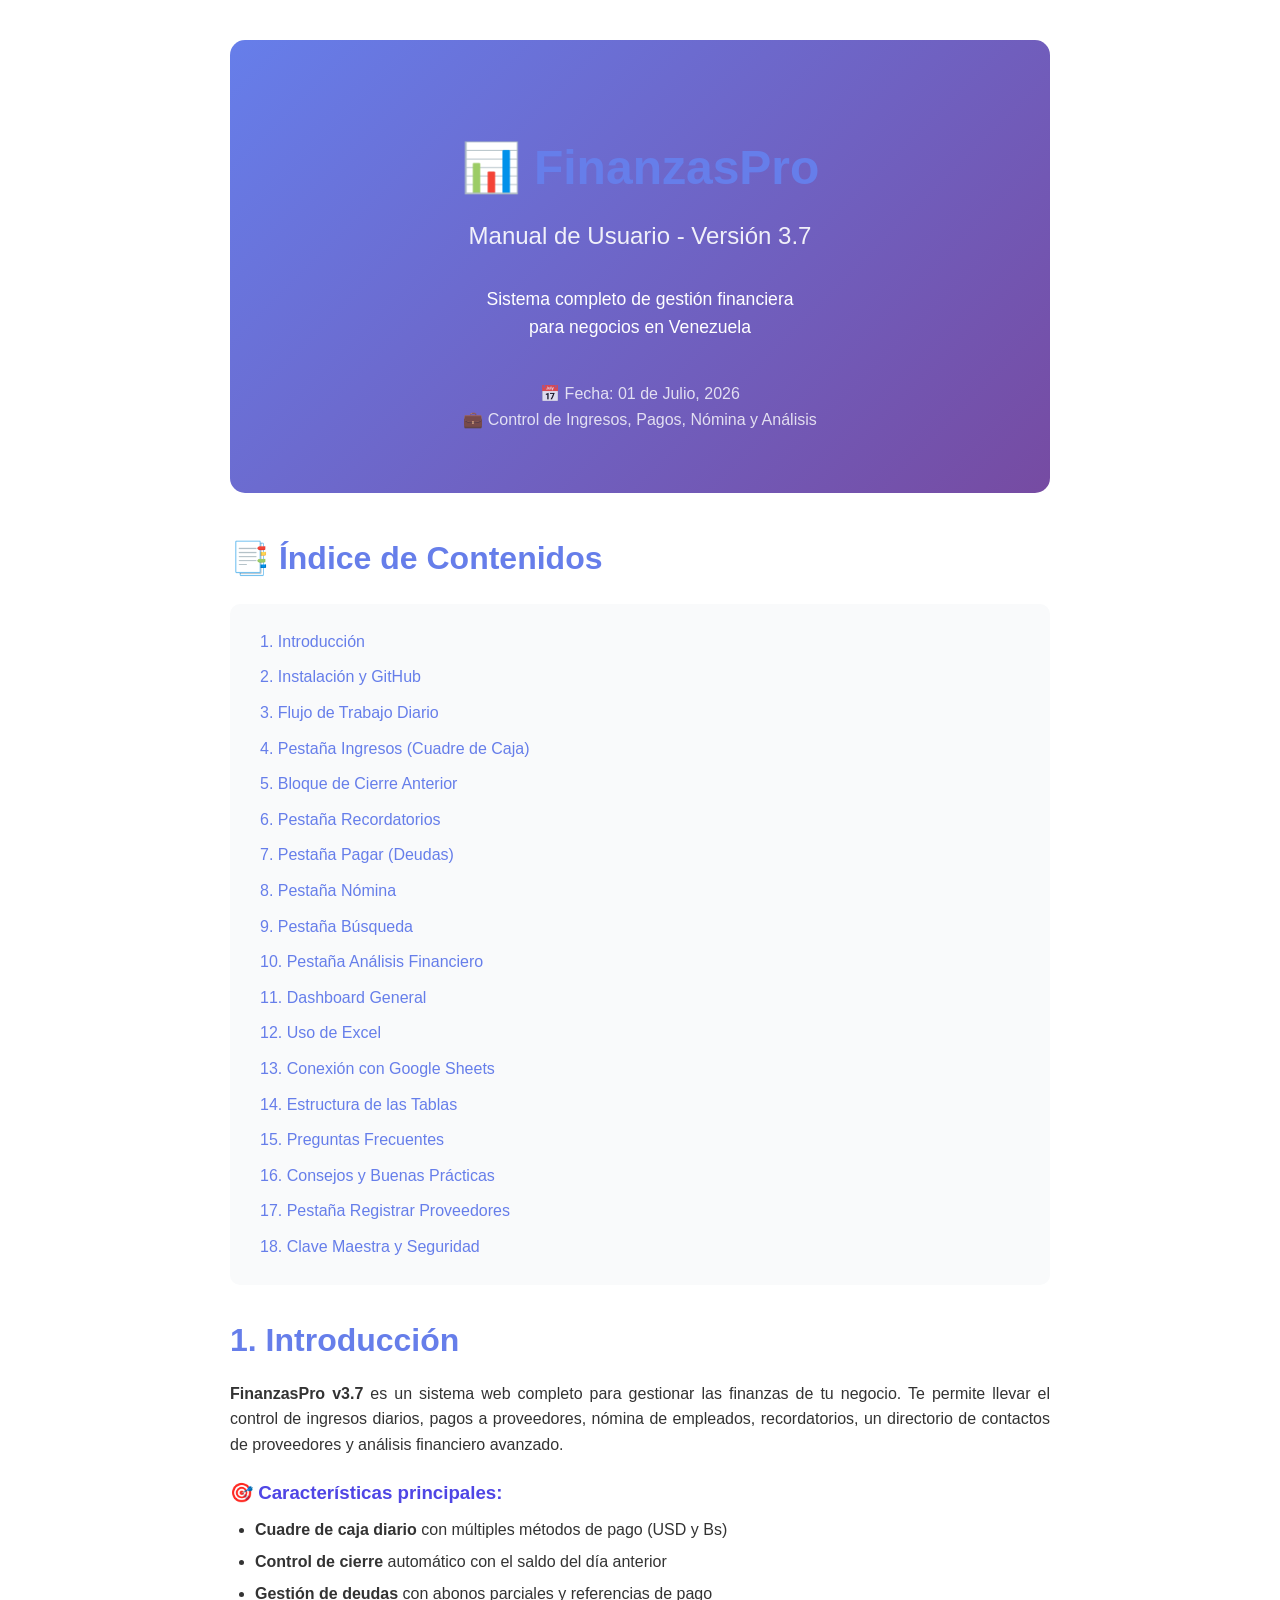
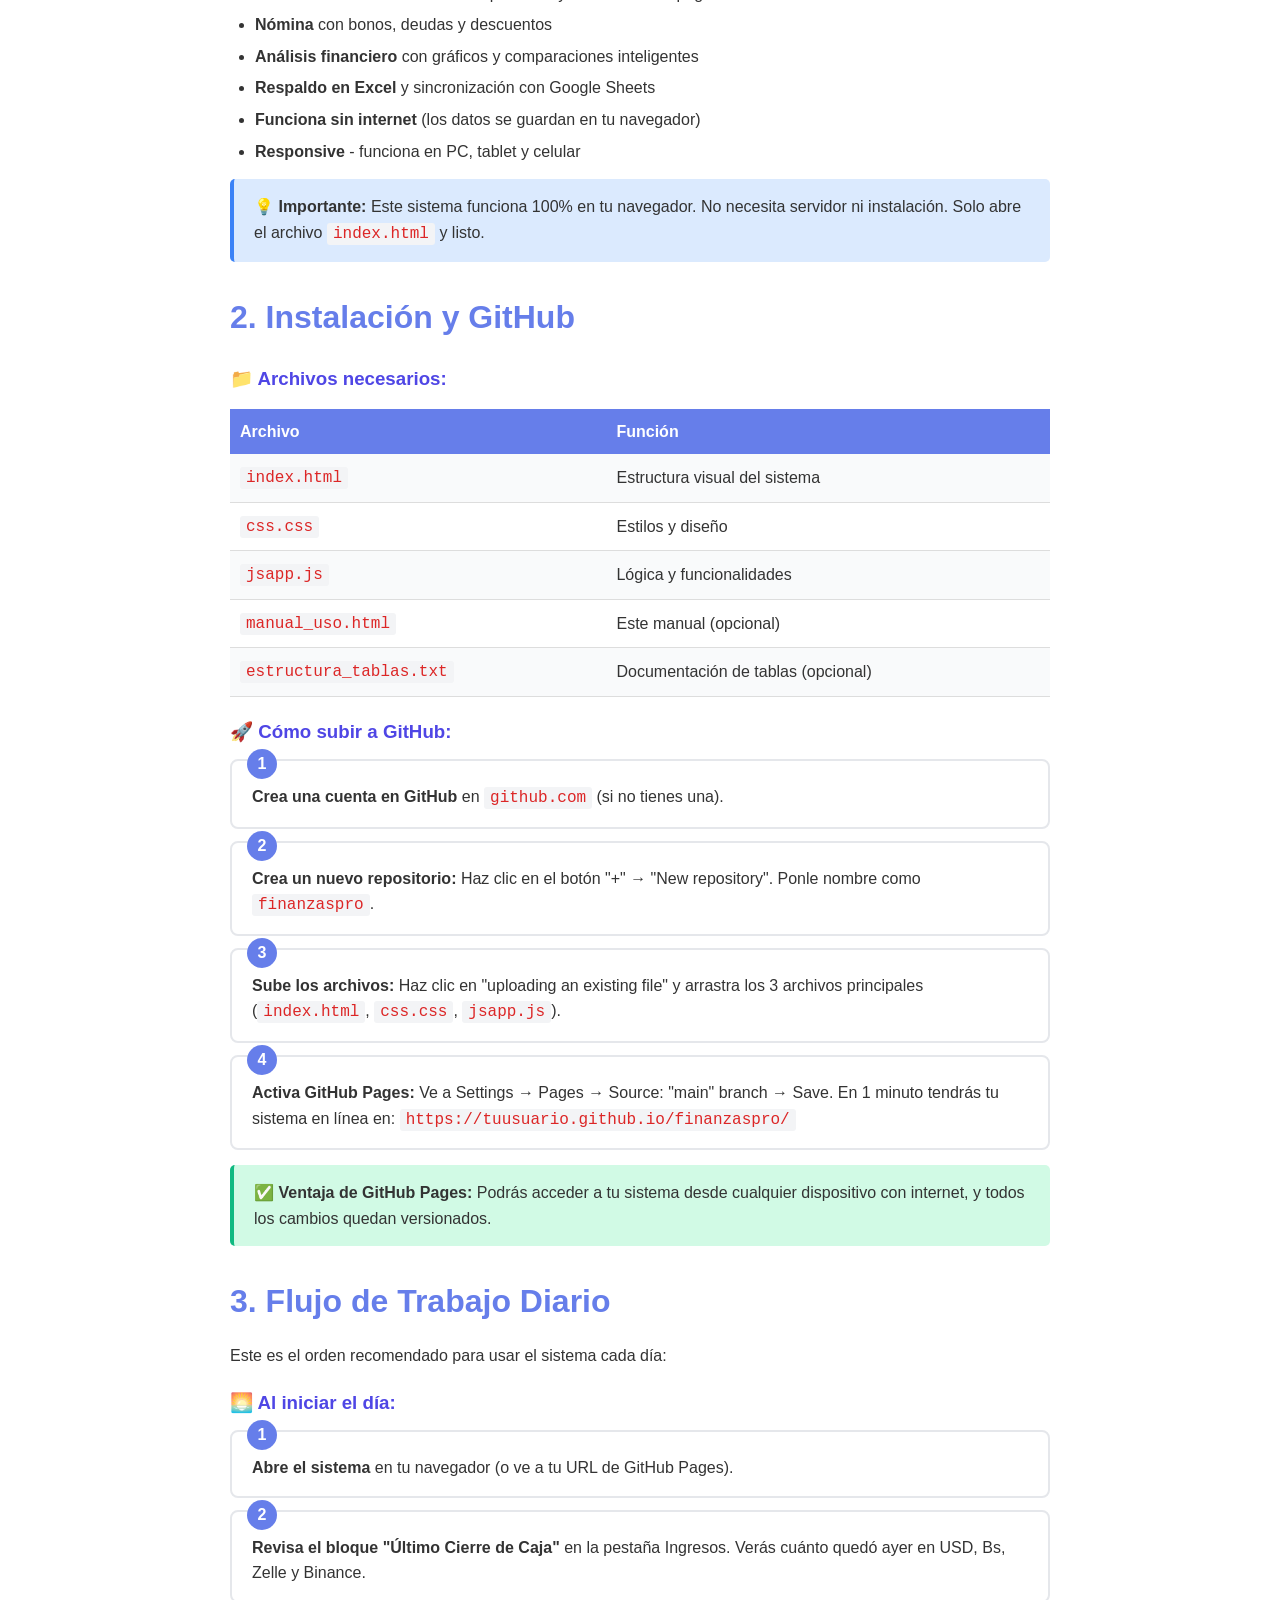
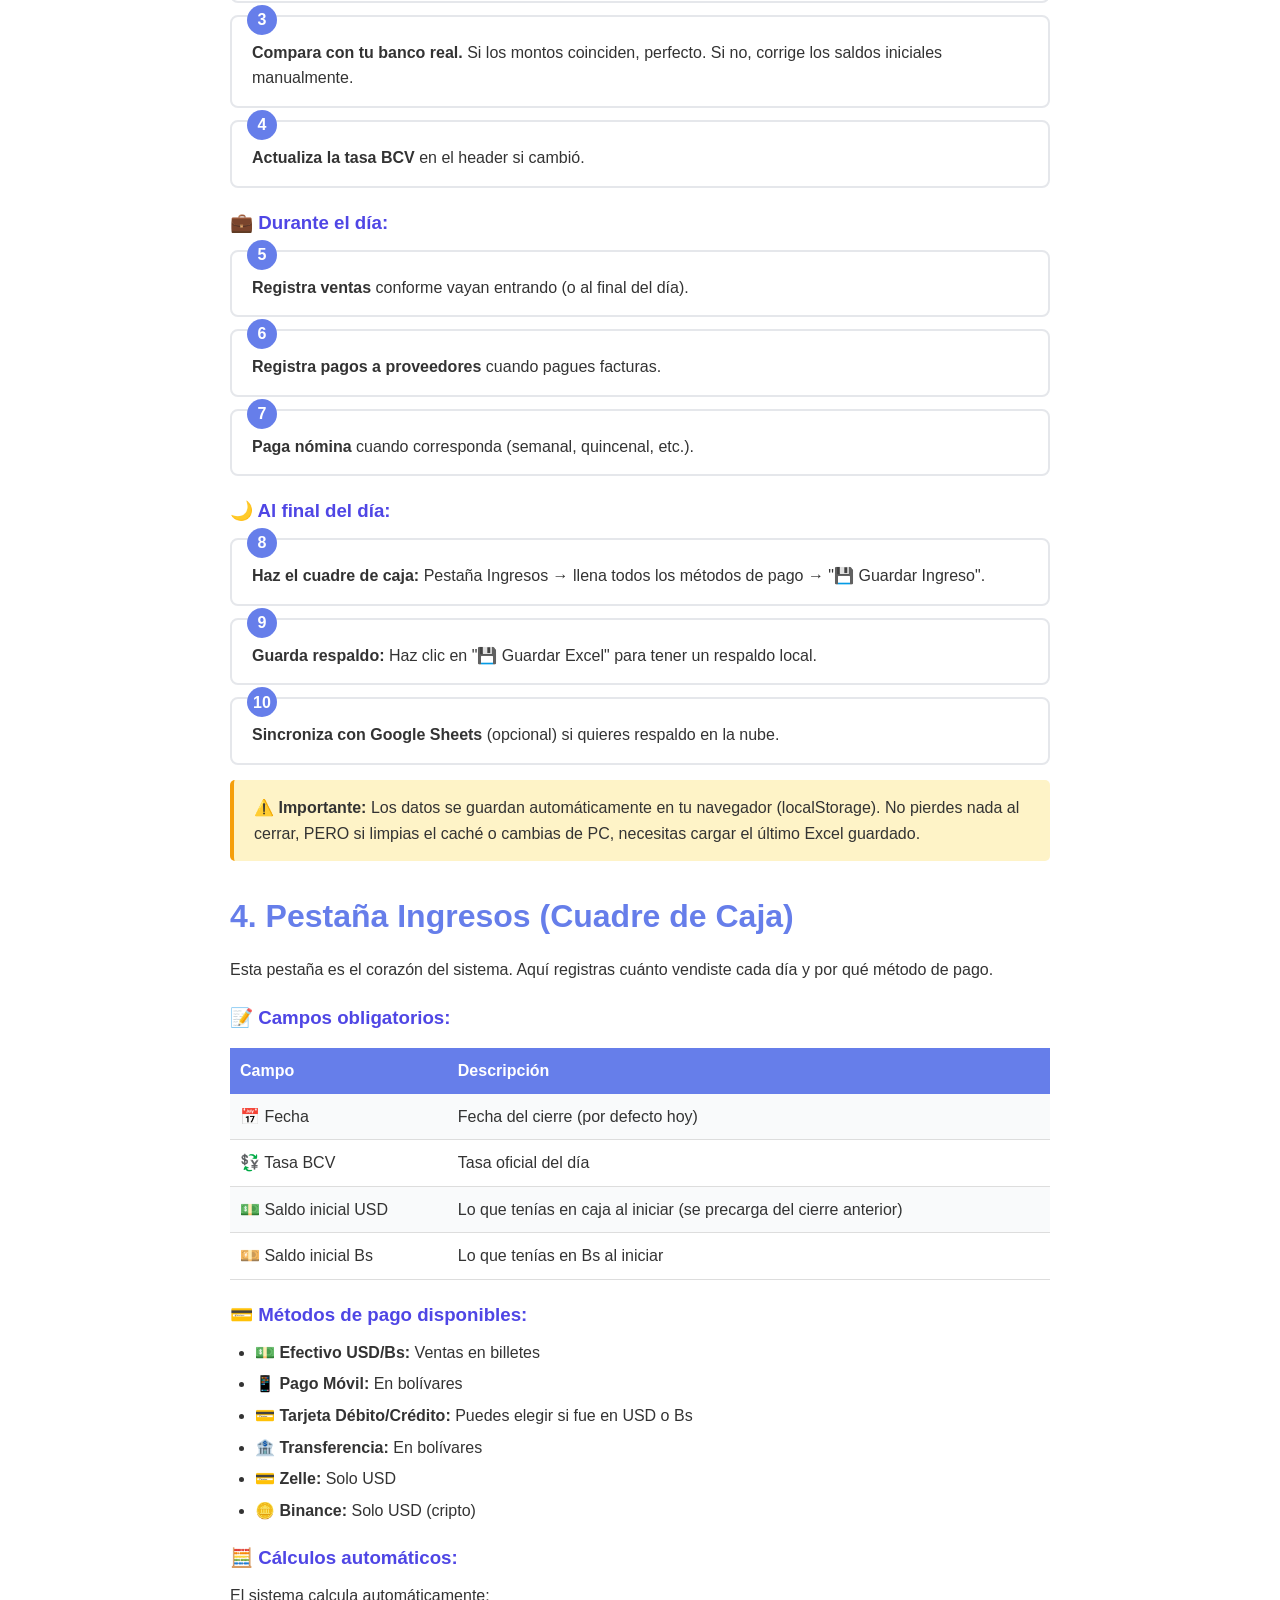
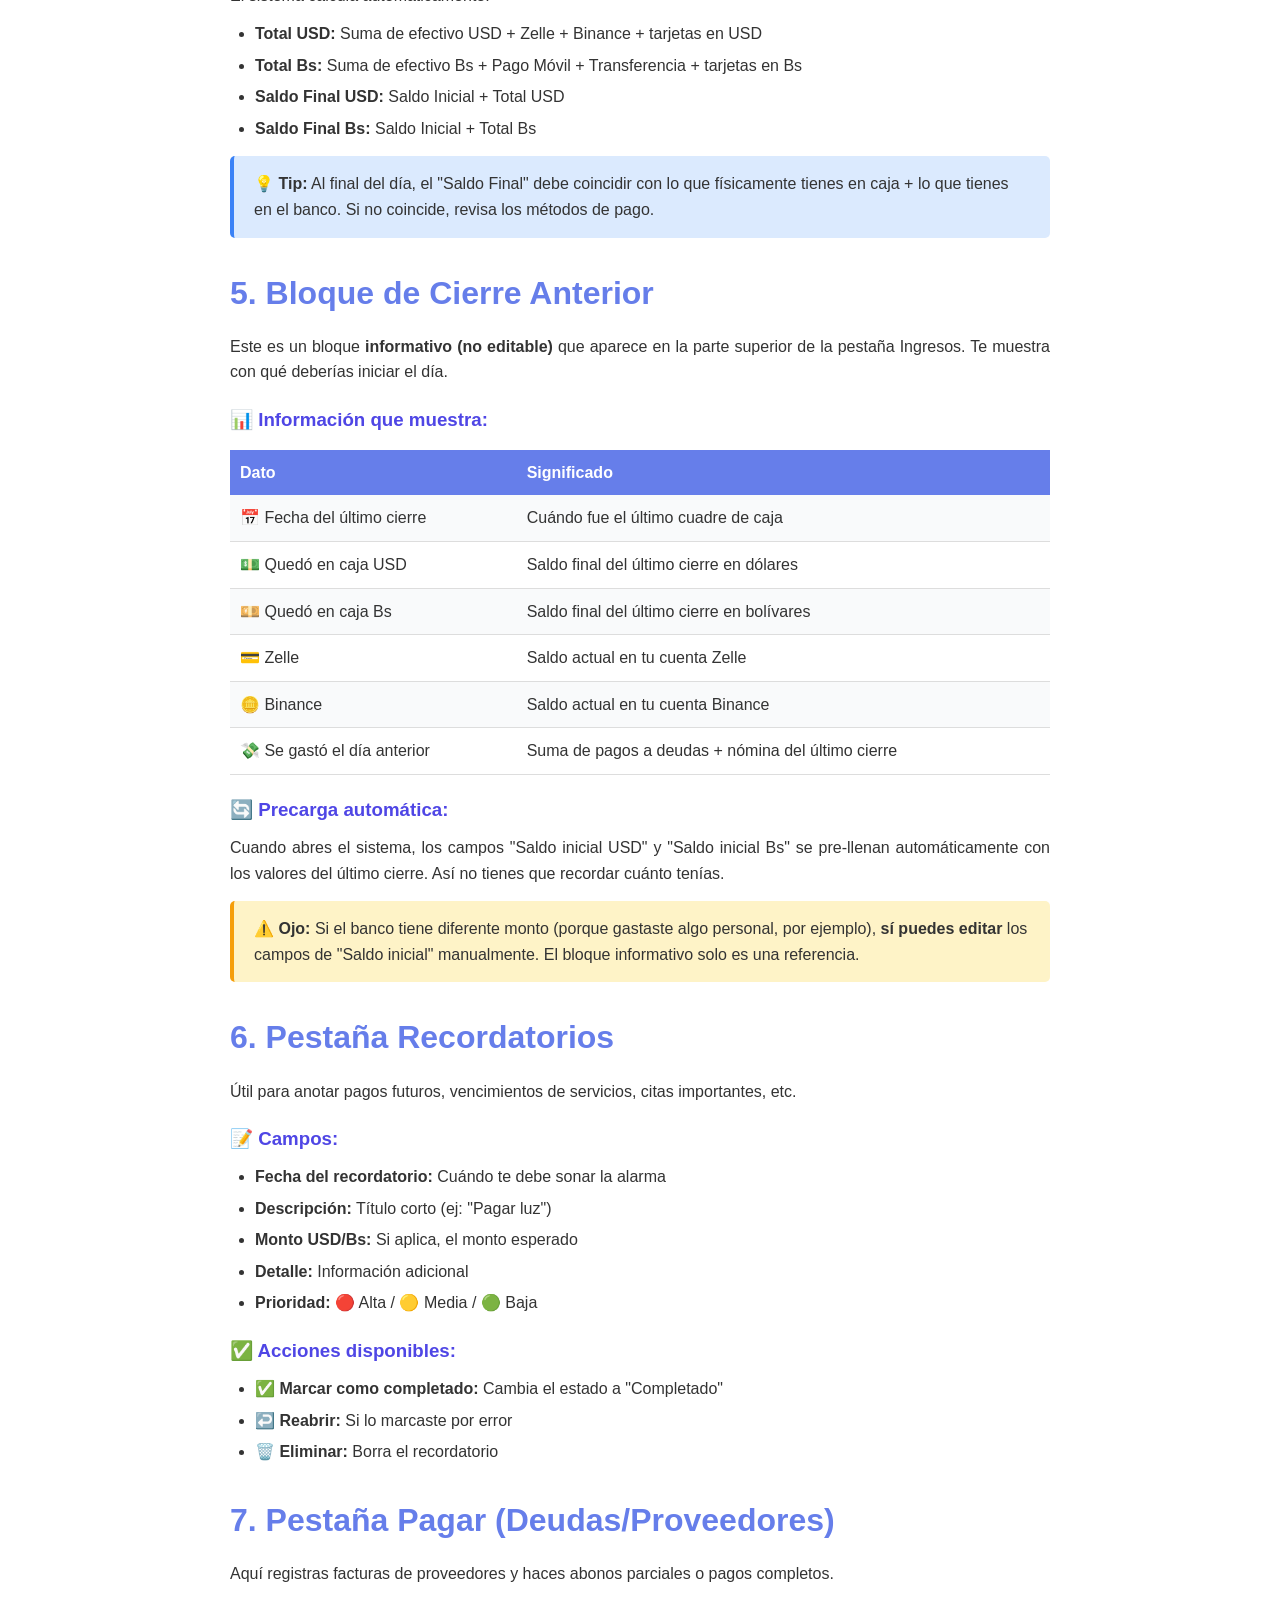
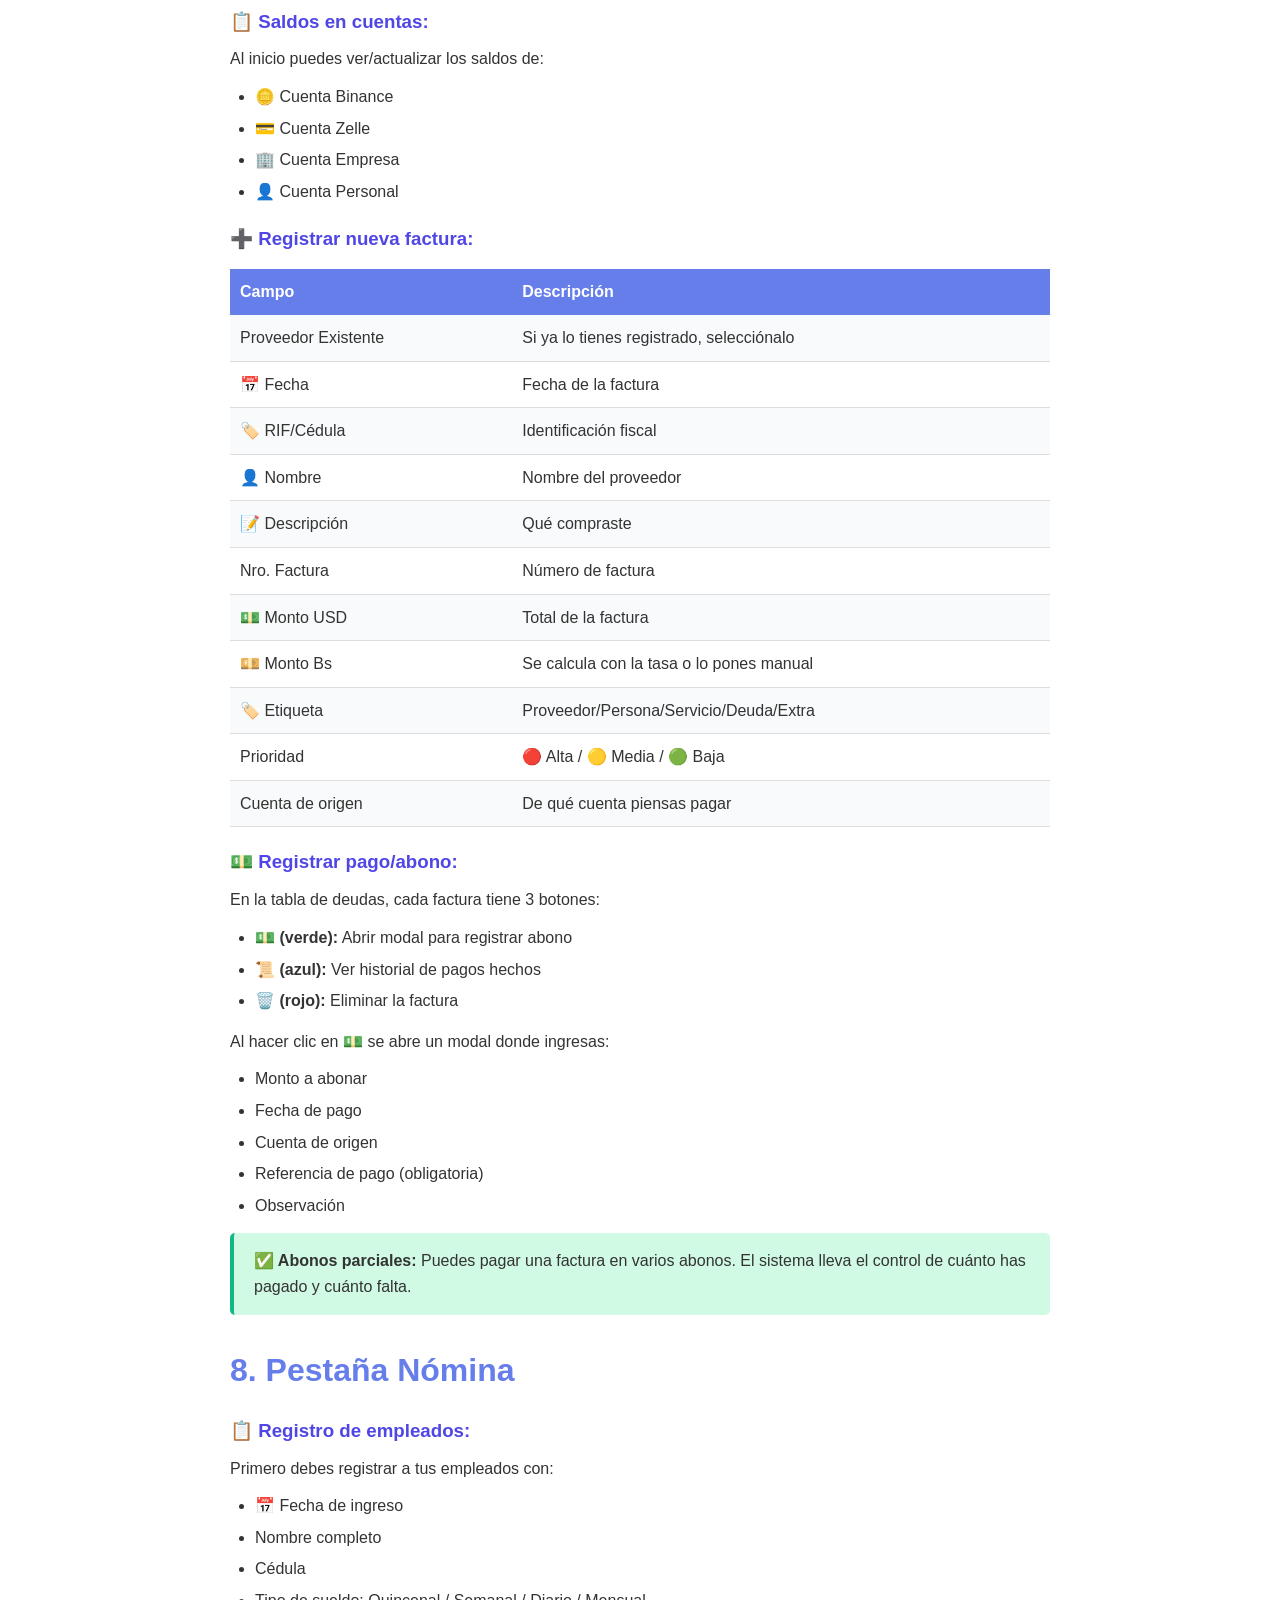
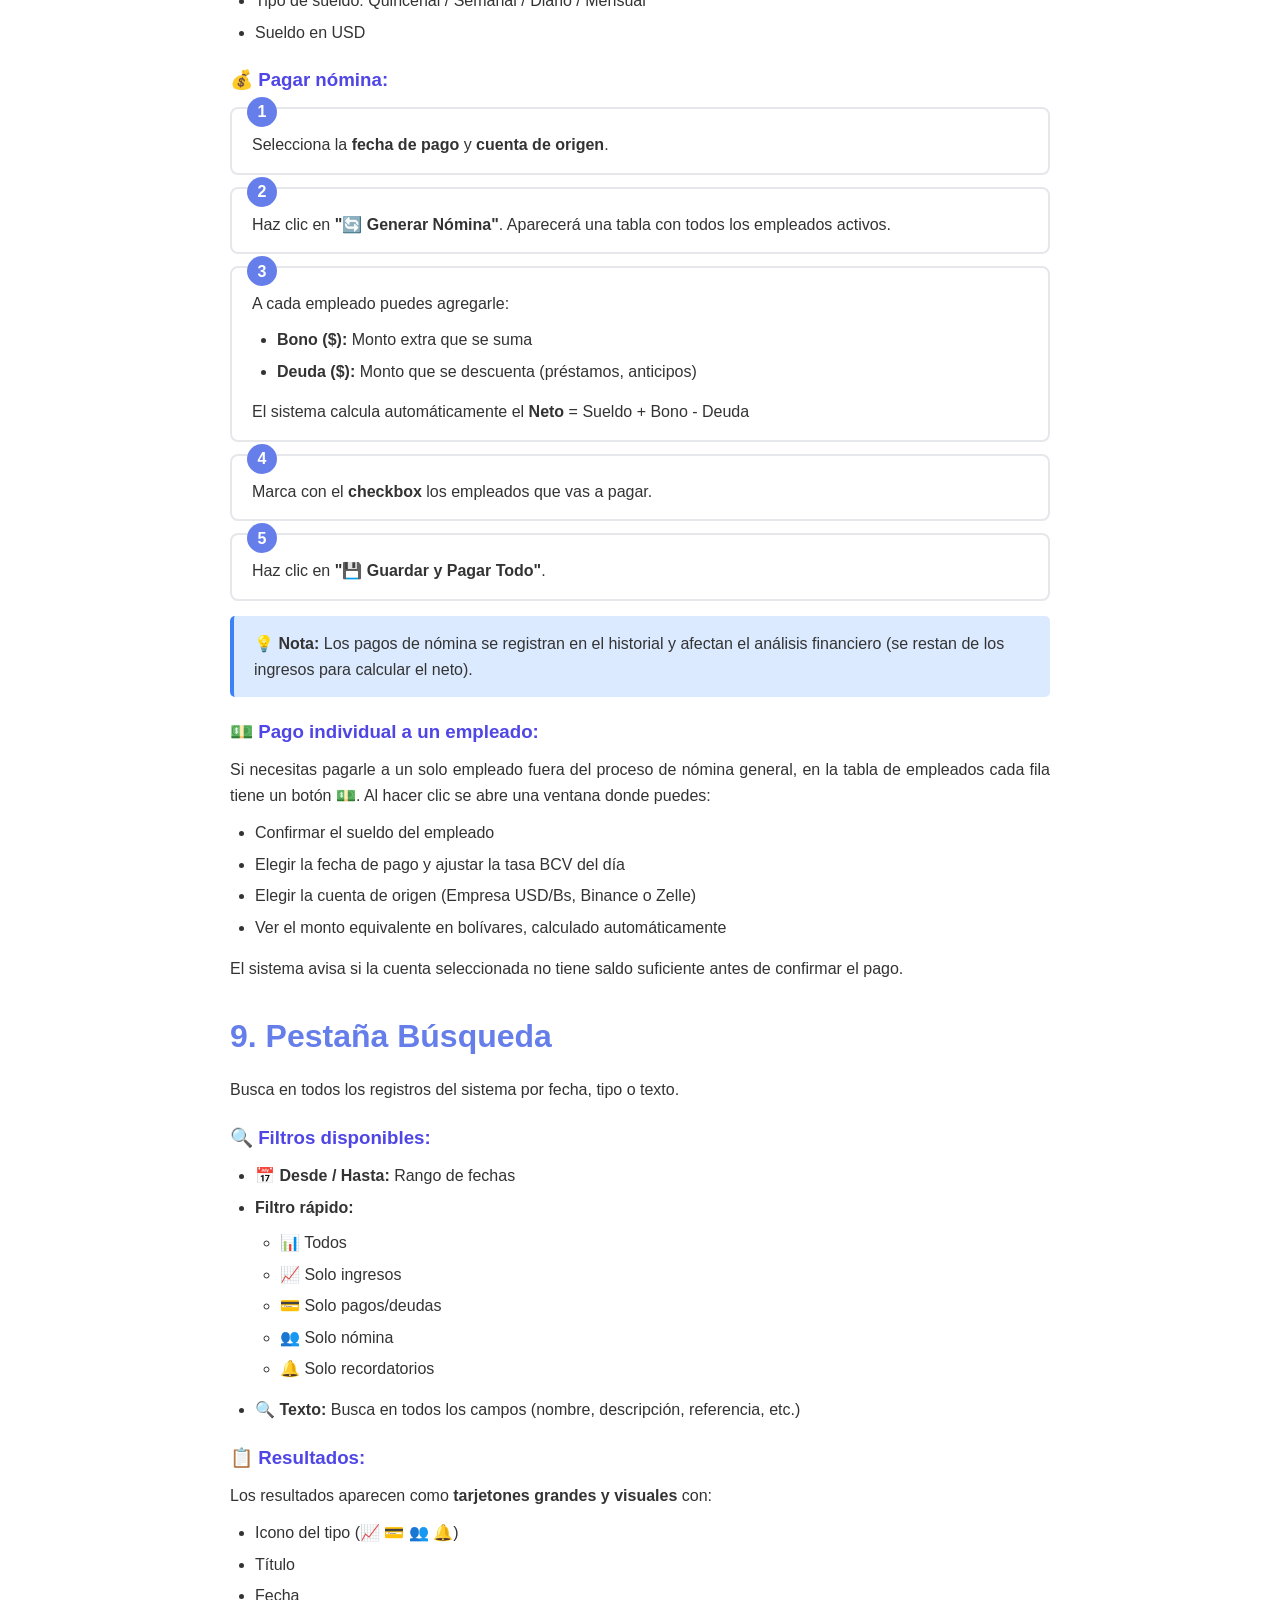
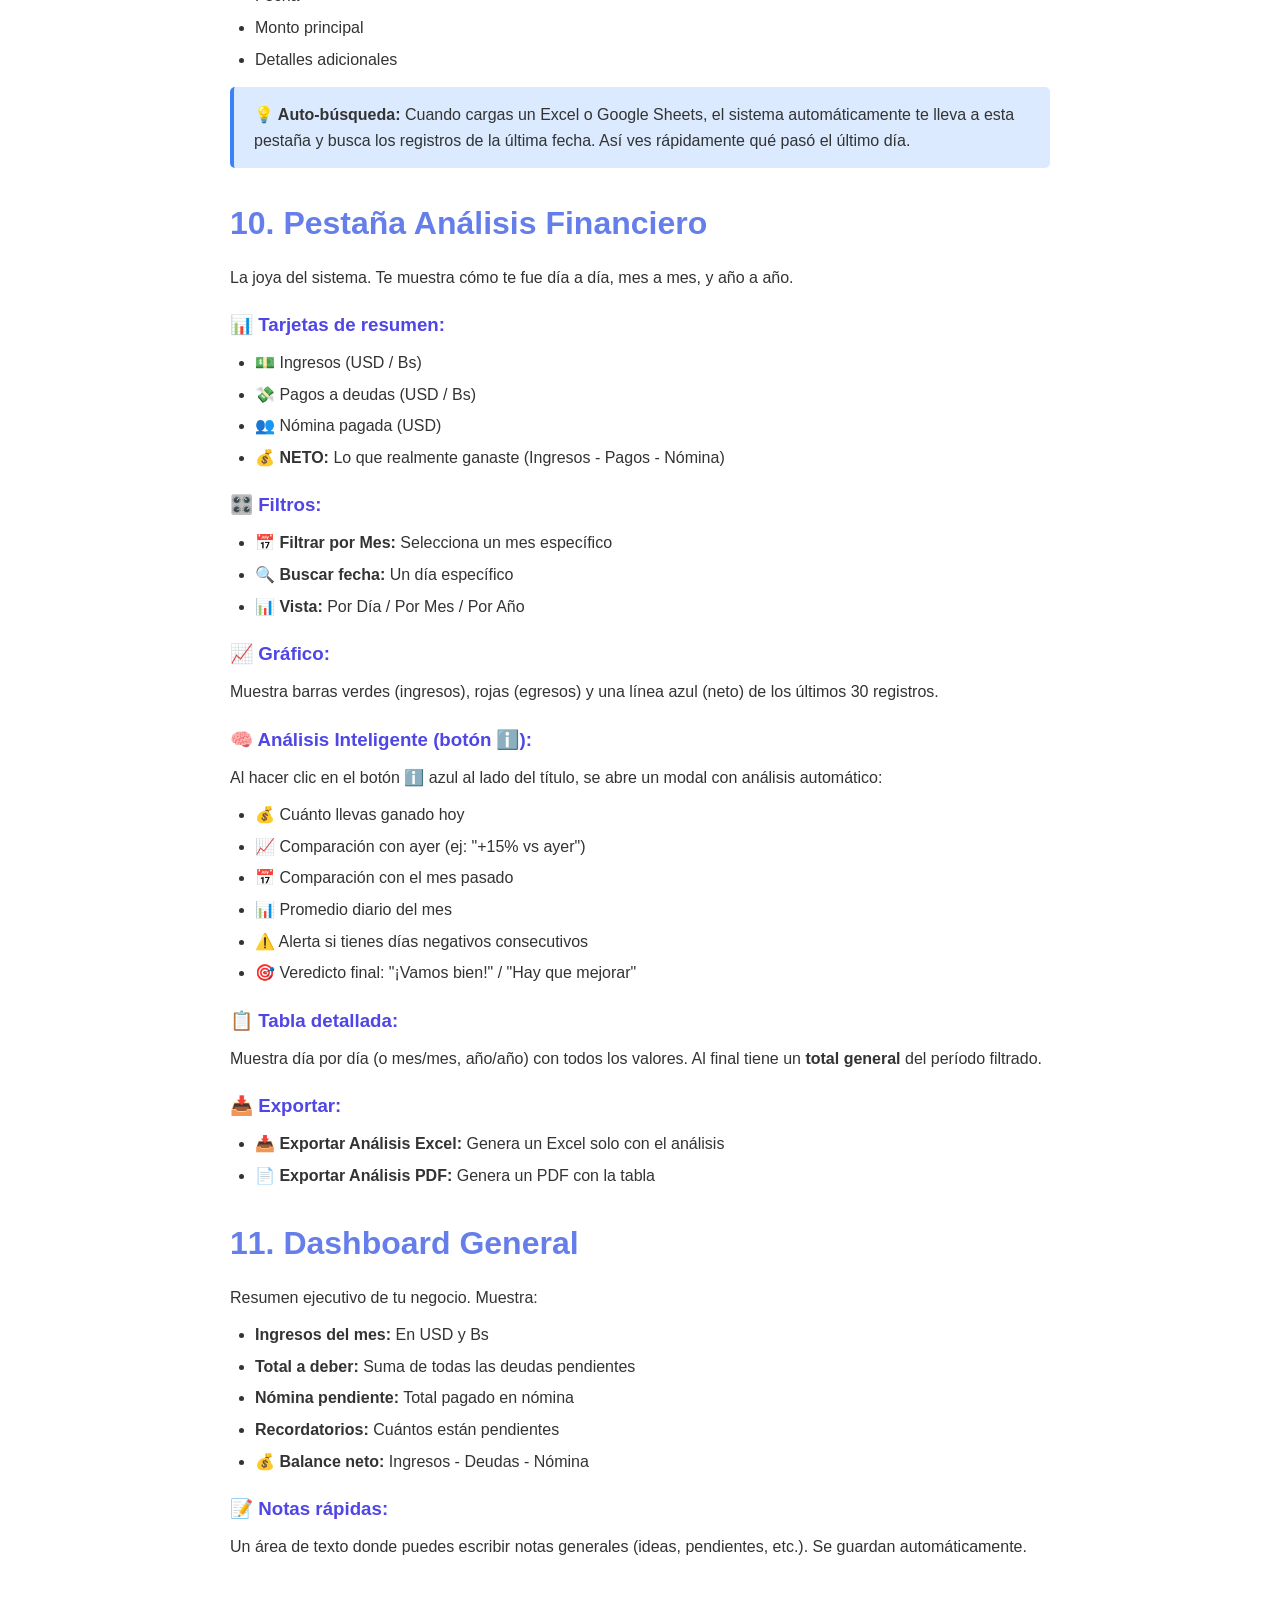
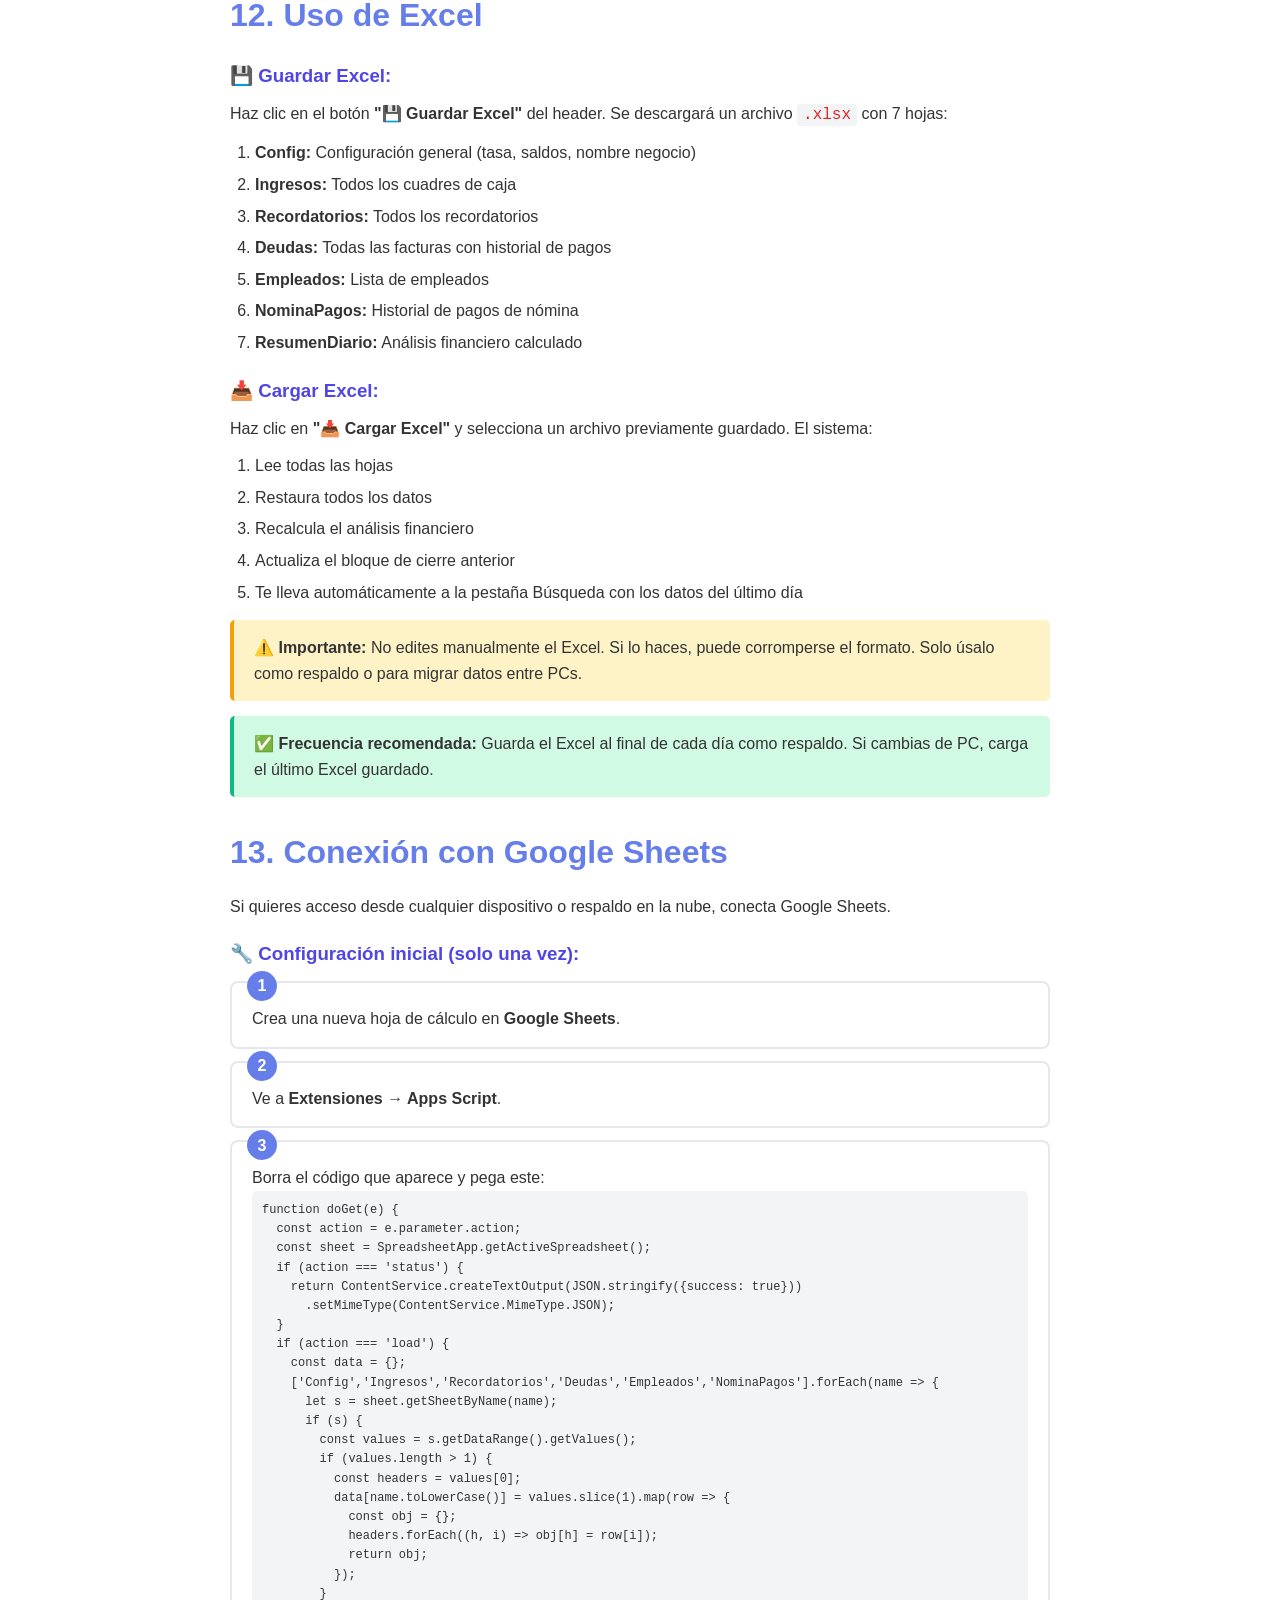
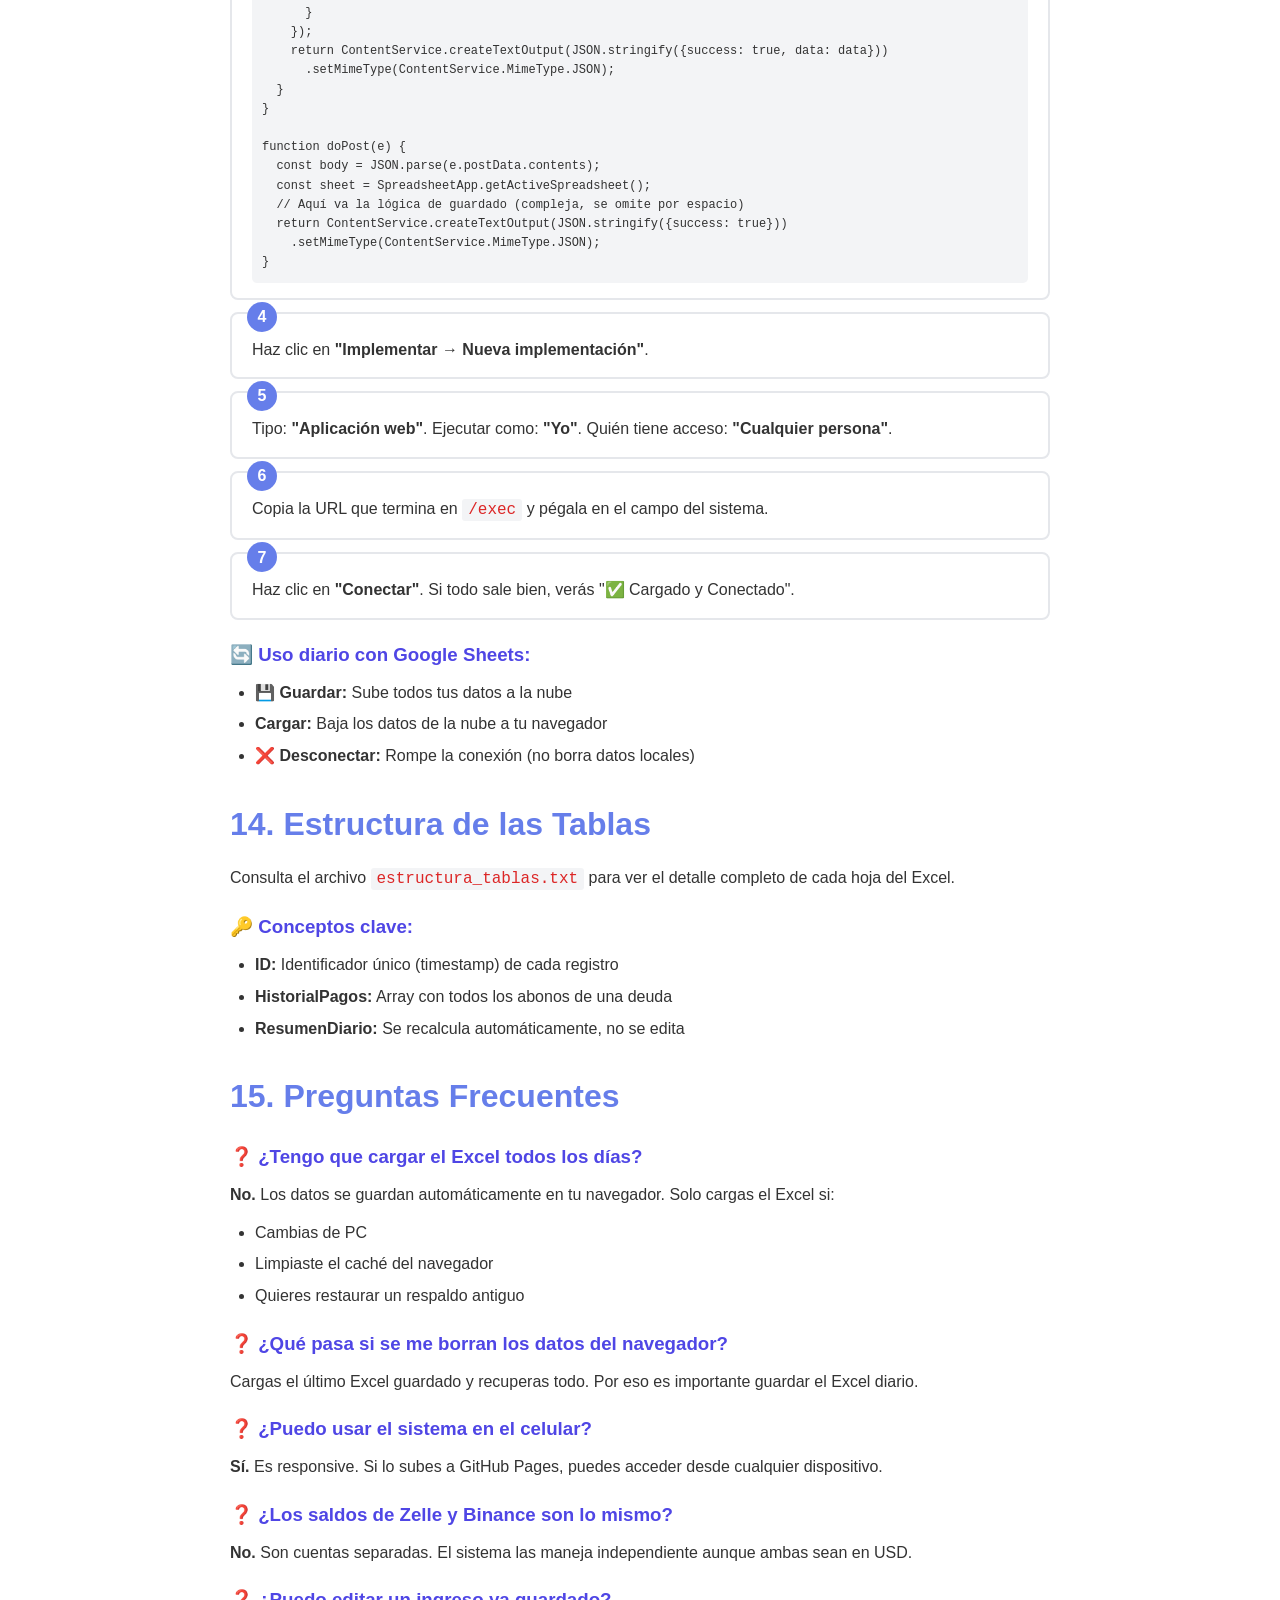
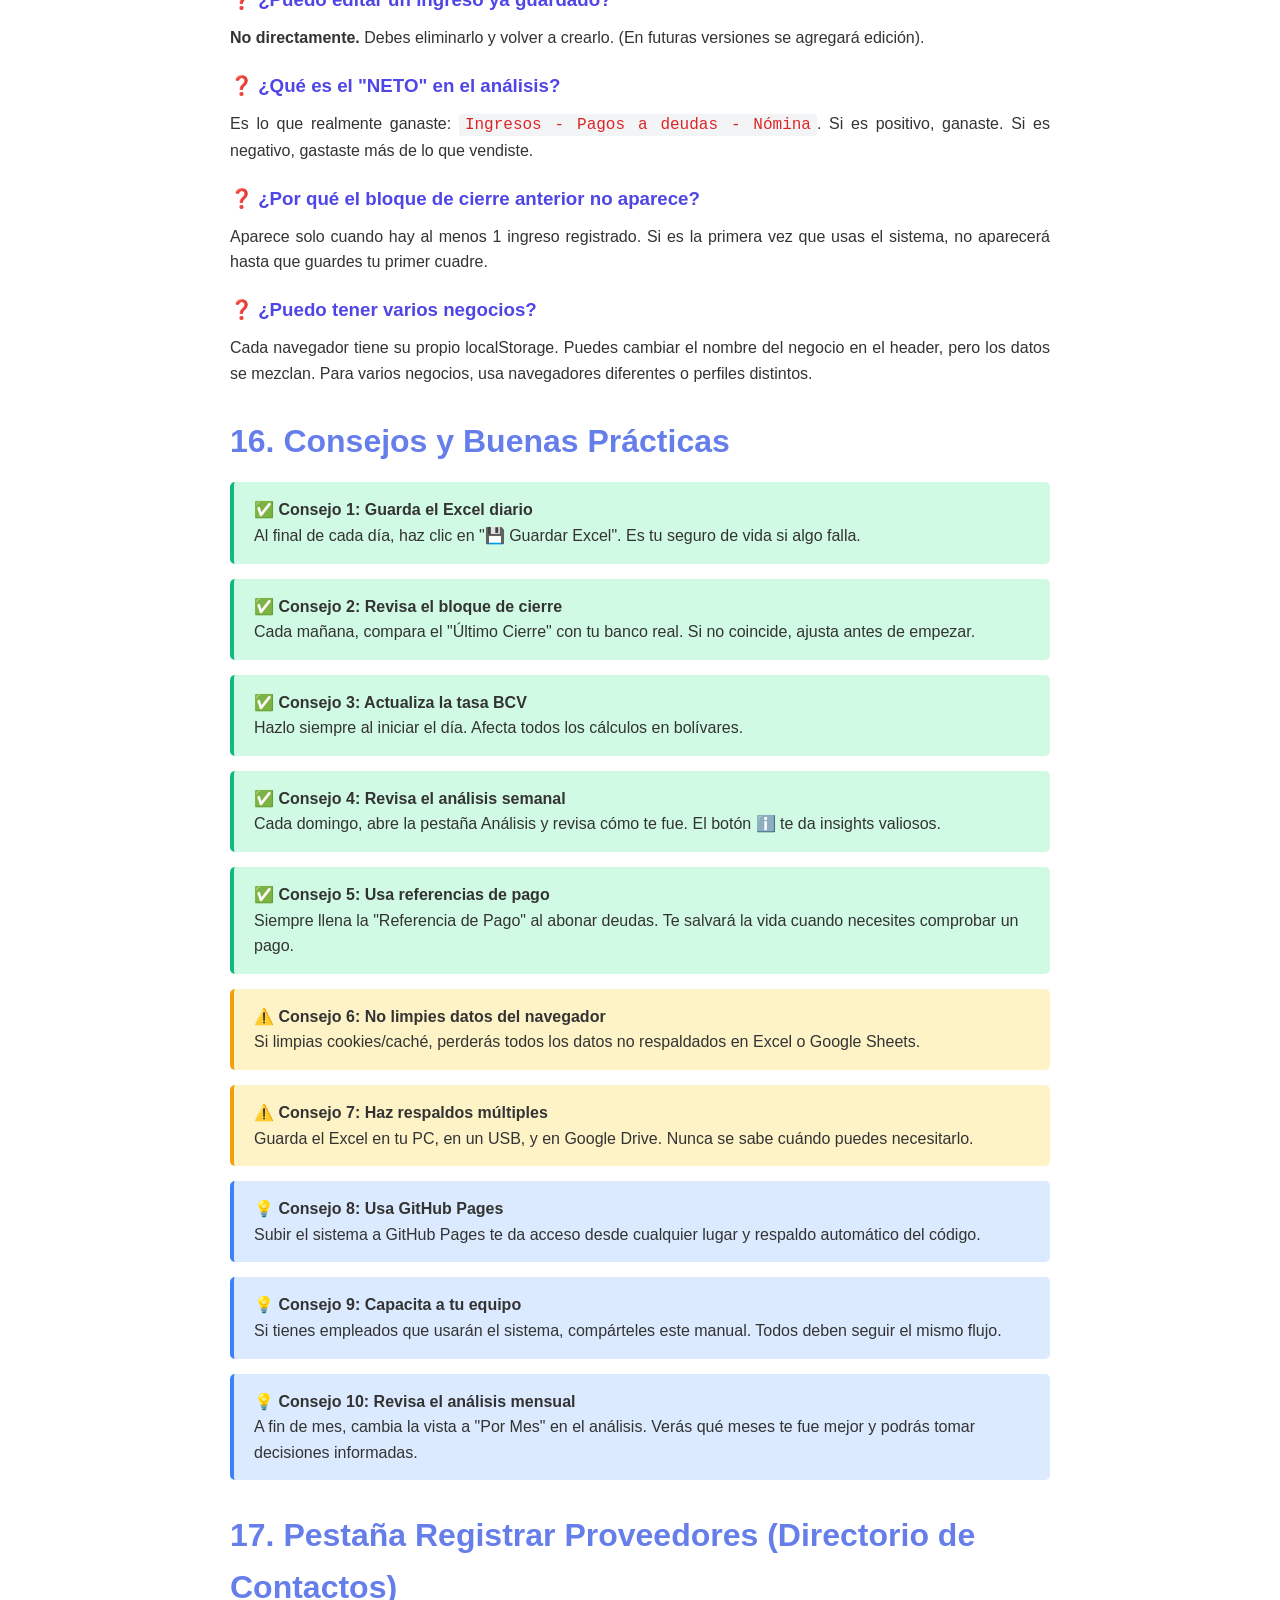
<file: manual_uso.html>
<!DOCTYPE html>
<html lang="es">
<head>
<meta charset="UTF-8">
<title>Manual de Usuario - FinanzasPro v3.7</title>
<style>
    * { margin: 0; padding: 0; box-sizing: border-box; }
    body {
        font-family: 'Segoe UI', Tahoma, sans-serif;
        line-height: 1.6;
        color: #333;
        background: white;
        padding: 40px;
        max-width: 900px;
        margin: 0 auto;
    }
    .cover {
        text-align: center;
        padding: 60px 20px;
        background: linear-gradient(135deg, #667eea 0%, #764ba2 100%);
        color: white;
        border-radius: 15px;
        margin-bottom: 40px;
        page-break-after: always;
    }
    .cover h1 { font-size: 3em; margin-bottom: 10px; }
    .cover .version { font-size: 1.5em; opacity: 0.9; margin-bottom: 30px; }
    .cover .date { font-size: 1em; opacity: 0.8; margin-top: 40px; }
    h1 { color: #667eea; margin: 30px 0 15px 0; page-break-after: avoid; }
    h2 { color: #764ba2; margin: 25px 0 12px 0; border-bottom: 2px solid #667eea; padding-bottom: 5px; page-break-after: avoid; }
    h3 { color: #4f46e5; margin: 20px 0 10px 0; page-break-after: avoid; }
    p { margin-bottom: 12px; text-align: justify; }
    ul, ol { margin: 10px 0 15px 25px; }
    li { margin-bottom: 6px; }
    .box {
        background: #f3f4f6;
        border-left: 4px solid #667eea;
        padding: 15px 20px;
        margin: 15px 0;
        border-radius: 5px;
    }
    .box.warning {
        background: #fef3c7;
        border-left-color: #f59e0b;
    }
    .box.success {
        background: #d1fae5;
        border-left-color: #10b981;
    }
    .box.danger {
        background: #fee2e2;
        border-left-color: #ef4444;
    }
    .box.info {
        background: #dbeafe;
        border-left-color: #3b82f6;
    }
    .step {
        background: white;
        border: 2px solid #e5e7eb;
        border-radius: 8px;
        padding: 15px 20px;
        margin: 12px 0;
        position: relative;
    }
    .step-number {
        position: absolute;
        top: -12px;
        left: 15px;
        background: #667eea;
        color: white;
        width: 30px;
        height: 30px;
        border-radius: 50%;
        display: flex;
        align-items: center;
        justify-content: center;
        font-weight: bold;
    }
    .step-content { margin-top: 8px; }
    table {
        width: 100%;
        border-collapse: collapse;
        margin: 15px 0;
    }
    th {
        background: #667eea;
        color: white;
        padding: 10px;
        text-align: left;
    }
    td {
        padding: 10px;
        border-bottom: 1px solid #ddd;
    }
    tr:nth-child(even) { background: #f9fafb; }
    code {
        background: #f3f4f6;
        padding: 2px 6px;
        border-radius: 3px;
        font-family: 'Courier New', monospace;
        color: #dc2626;
    }
    .page-break { page-break-before: always; }
    .toc {
        background: #f9fafb;
        padding: 20px 30px;
        border-radius: 10px;
        margin: 20px 0;
    }
    .toc a {
        color: #667eea;
        text-decoration: none;
        display: block;
        padding: 5px 0;
    }
    .toc a:hover { text-decoration: underline; }
    .footer {
        text-align: center;
        margin-top: 50px;
        padding-top: 20px;
        border-top: 2px solid #667eea;
        color: #6b7280;
        font-size: 0.9em;
    }
    .emoji { font-size: 1.2em; }
    @media print {
        body { padding: 20px; }
        .cover { page-break-after: always; }
        h1, h2, h3 { page-break-after: avoid; }
        .box, .step { page-break-inside: avoid; }
    }
</style>
</head>
<body>

<!-- ============================================================
PORTADA
============================================================ -->
<div class="cover">
    <h1>📊 FinanzasPro</h1>
    <div class="version">Manual de Usuario - Versión 3.7</div>
    <div style="margin-top:30px; font-size:1.1em;">
        Sistema completo de gestión financiera<br>
        para negocios en Venezuela
    </div>
    <div class="date">
        📅 Fecha: 01 de Julio, 2026<br>
        💼 Control de Ingresos, Pagos, Nómina y Análisis
    </div>
</div>

<!-- ============================================================
ÍNDICE
============================================================ -->
<h1>📑 Índice de Contenidos</h1>
<div class="toc">
    <a href="#intro">1. Introducción</a>
    <a href="#instalacion">2. Instalación y GitHub</a>
    <a href="#flujo">3. Flujo de Trabajo Diario</a>
    <a href="#ingresos">4. Pestaña Ingresos (Cuadre de Caja)</a>
    <a href="#cierre">5. Bloque de Cierre Anterior</a>
    <a href="#recordatorios">6. Pestaña Recordatorios</a>
    <a href="#pagar">7. Pestaña Pagar (Deudas)</a>
    <a href="#nomina">8. Pestaña Nómina</a>
    <a href="#busqueda">9. Pestaña Búsqueda</a>
    <a href="#analisis">10. Pestaña Análisis Financiero</a>
    <a href="#dashboard">11. Dashboard General</a>
    <a href="#excel">12. Uso de Excel</a>
    <a href="#sheets">13. Conexión con Google Sheets</a>
    <a href="#estructura">14. Estructura de las Tablas</a>
    <a href="#faq">15. Preguntas Frecuentes</a>
    <a href="#consejos">16. Consejos y Buenas Prácticas</a>
    <a href="#proveedores">17. Pestaña Registrar Proveedores</a>
    <a href="#seguridad">18. Clave Maestra y Seguridad</a>
</div>

<div class="page-break"></div>

<!-- ============================================================
1. INTRODUCCIÓN
============================================================ -->
<h1 id="intro">1. Introducción</h1>
<p><strong>FinanzasPro v3.7</strong> es un sistema web completo para gestionar las finanzas de tu negocio. Te permite llevar el control de ingresos diarios, pagos a proveedores, nómina de empleados, recordatorios, un directorio de contactos de proveedores y análisis financiero avanzado.</p>

<h3>🎯 Características principales:</h3>
<ul>
    <li><strong>Cuadre de caja diario</strong> con múltiples métodos de pago (USD y Bs)</li>
    <li><strong>Control de cierre</strong> automático con el saldo del día anterior</li>
    <li><strong>Gestión de deudas</strong> con abonos parciales y referencias de pago</li>
    <li><strong>Nómina</strong> con bonos, deudas y descuentos</li>
    <li><strong>Análisis financiero</strong> con gráficos y comparaciones inteligentes</li>
    <li><strong>Respaldo en Excel</strong> y sincronización con Google Sheets</li>
    <li><strong>Funciona sin internet</strong> (los datos se guardan en tu navegador)</li>
    <li><strong>Responsive</strong> - funciona en PC, tablet y celular</li>
</ul>

<div class="box info">
    <strong>💡 Importante:</strong> Este sistema funciona 100% en tu navegador. No necesita servidor ni instalación. Solo abre el archivo <code>index.html</code> y listo.
</div>

<!-- ============================================================
2. INSTALACIÓN
============================================================ -->
<h1 id="instalacion" class="page-break">2. Instalación y GitHub</h1>

<h3>📁 Archivos necesarios:</h3>
<table>
    <tr><th>Archivo</th><th>Función</th></tr>
    <tr><td><code>index.html</code></td><td>Estructura visual del sistema</td></tr>
    <tr><td><code>css.css</code></td><td>Estilos y diseño</td></tr>
    <tr><td><code>jsapp.js</code></td><td>Lógica y funcionalidades</td></tr>
    <tr><td><code>manual_uso.html</code></td><td>Este manual (opcional)</td></tr>
    <tr><td><code>estructura_tablas.txt</code></td><td>Documentación de tablas (opcional)</td></tr>
</table>

<h3>🚀 Cómo subir a GitHub:</h3>
<div class="step">
    <div class="step-number">1</div>
    <div class="step-content">
        <strong>Crea una cuenta en GitHub</strong> en <code>github.com</code> (si no tienes una).
    </div>
</div>
<div class="step">
    <div class="step-number">2</div>
    <div class="step-content">
        <strong>Crea un nuevo repositorio:</strong> Haz clic en el botón "+" → "New repository". Ponle nombre como <code>finanzaspro</code>.
    </div>
</div>
<div class="step">
    <div class="step-number">3</div>
    <div class="step-content">
        <strong>Sube los archivos:</strong> Haz clic en "uploading an existing file" y arrastra los 3 archivos principales (<code>index.html</code>, <code>css.css</code>, <code>jsapp.js</code>).
    </div>
</div>
<div class="step">
    <div class="step-number">4</div>
    <div class="step-content">
        <strong>Activa GitHub Pages:</strong> Ve a Settings → Pages → Source: "main" branch → Save. En 1 minuto tendrás tu sistema en línea en: <code>https://tuusuario.github.io/finanzaspro/</code>
    </div>
</div>

<div class="box success">
    <strong>✅ Ventaja de GitHub Pages:</strong> Podrás acceder a tu sistema desde cualquier dispositivo con internet, y todos los cambios quedan versionados.
</div>

<!-- ============================================================
3. FLUJO DIARIO
============================================================ -->
<h1 id="flujo" class="page-break">3. Flujo de Trabajo Diario</h1>

<p>Este es el orden recomendado para usar el sistema cada día:</p>

<h3>🌅 Al iniciar el día:</h3>
<div class="step">
    <div class="step-number">1</div>
    <div class="step-content">
        <strong>Abre el sistema</strong> en tu navegador (o ve a tu URL de GitHub Pages).
    </div>
</div>
<div class="step">
    <div class="step-number">2</div>
    <div class="step-content">
        <strong>Revisa el bloque "Último Cierre de Caja"</strong> en la pestaña Ingresos. Verás cuánto quedó ayer en USD, Bs, Zelle y Binance.
    </div>
</div>
<div class="step">
    <div class="step-number">3</div>
    <div class="step-content">
        <strong>Compara con tu banco real.</strong> Si los montos coinciden, perfecto. Si no, corrige los saldos iniciales manualmente.
    </div>
</div>
<div class="step">
    <div class="step-number">4</div>
    <div class="step-content">
        <strong>Actualiza la tasa BCV</strong> en el header si cambió.
    </div>
</div>

<h3>💼 Durante el día:</h3>
<div class="step">
    <div class="step-number">5</div>
    <div class="step-content">
        <strong>Registra ventas</strong> conforme vayan entrando (o al final del día).
    </div>
</div>
<div class="step">
    <div class="step-number">6</div>
    <div class="step-content">
        <strong>Registra pagos a proveedores</strong> cuando pagues facturas.
    </div>
</div>
<div class="step">
    <div class="step-number">7</div>
    <div class="step-content">
        <strong>Paga nómina</strong> cuando corresponda (semanal, quincenal, etc.).
    </div>
</div>

<h3>🌙 Al final del día:</h3>
<div class="step">
    <div class="step-number">8</div>
    <div class="step-content">
        <strong>Haz el cuadre de caja:</strong> Pestaña Ingresos → llena todos los métodos de pago → "💾 Guardar Ingreso".
    </div>
</div>
<div class="step">
    <div class="step-number">9</div>
    <div class="step-content">
        <strong>Guarda respaldo:</strong> Haz clic en "💾 Guardar Excel" para tener un respaldo local.
    </div>
</div>
<div class="step">
    <div class="step-number">10</div>
    <div class="step-content">
        <strong>Sincroniza con Google Sheets</strong> (opcional) si quieres respaldo en la nube.
    </div>
</div>

<div class="box warning">
    <strong>⚠️ Importante:</strong> Los datos se guardan automáticamente en tu navegador (localStorage). No pierdes nada al cerrar, PERO si limpias el caché o cambias de PC, necesitas cargar el último Excel guardado.
</div>

<!-- ============================================================
4. PESTAÑA INGRESOS
============================================================ -->
<h1 id="ingresos" class="page-break">4. Pestaña Ingresos (Cuadre de Caja)</h1>

<p>Esta pestaña es el corazón del sistema. Aquí registras cuánto vendiste cada día y por qué método de pago.</p>

<h3>📝 Campos obligatorios:</h3>
<table>
    <tr><th>Campo</th><th>Descripción</th></tr>
    <tr><td>📅 Fecha</td><td>Fecha del cierre (por defecto hoy)</td></tr>
    <tr><td>💱 Tasa BCV</td><td>Tasa oficial del día</td></tr>
    <tr><td>💵 Saldo inicial USD</td><td>Lo que tenías en caja al iniciar (se precarga del cierre anterior)</td></tr>
    <tr><td>💴 Saldo inicial Bs</td><td>Lo que tenías en Bs al iniciar</td></tr>
</table>

<h3>💳 Métodos de pago disponibles:</h3>
<ul>
    <li><strong>💵 Efectivo USD/Bs:</strong> Ventas en billetes</li>
    <li><strong>📱 Pago Móvil:</strong> En bolívares</li>
    <li><strong>💳 Tarjeta Débito/Crédito:</strong> Puedes elegir si fue en USD o Bs</li>
    <li><strong>🏦 Transferencia:</strong> En bolívares</li>
    <li><strong>💳 Zelle:</strong> Solo USD</li>
    <li><strong>🪙 Binance:</strong> Solo USD (cripto)</li>
</ul>

<h3>🧮 Cálculos automáticos:</h3>
<p>El sistema calcula automáticamente:</p>
<ul>
    <li><strong>Total USD:</strong> Suma de efectivo USD + Zelle + Binance + tarjetas en USD</li>
    <li><strong>Total Bs:</strong> Suma de efectivo Bs + Pago Móvil + Transferencia + tarjetas en Bs</li>
    <li><strong>Saldo Final USD:</strong> Saldo Inicial + Total USD</li>
    <li><strong>Saldo Final Bs:</strong> Saldo Inicial + Total Bs</li>
</ul>

<div class="box info">
    <strong>💡 Tip:</strong> Al final del día, el "Saldo Final" debe coincidir con lo que físicamente tienes en caja + lo que tienes en el banco. Si no coincide, revisa los métodos de pago.
</div>

<!-- ============================================================
5. BLOQUE CIERRE ANTERIOR
============================================================ -->
<h1 id="cierre" class="page-break">5. Bloque de Cierre Anterior</h1>

<p>Este es un bloque <strong>informativo (no editable)</strong> que aparece en la parte superior de la pestaña Ingresos. Te muestra con qué deberías iniciar el día.</p>

<h3>📊 Información que muestra:</h3>
<table>
    <tr><th>Dato</th><th>Significado</th></tr>
    <tr><td>📅 Fecha del último cierre</td><td>Cuándo fue el último cuadre de caja</td></tr>
    <tr><td>💵 Quedó en caja USD</td><td>Saldo final del último cierre en dólares</td></tr>
    <tr><td>💴 Quedó en caja Bs</td><td>Saldo final del último cierre en bolívares</td></tr>
    <tr><td>💳 Zelle</td><td>Saldo actual en tu cuenta Zelle</td></tr>
    <tr><td>🪙 Binance</td><td>Saldo actual en tu cuenta Binance</td></tr>
    <tr><td>💸 Se gastó el día anterior</td><td>Suma de pagos a deudas + nómina del último cierre</td></tr>
</table>

<h3>🔄 Precarga automática:</h3>
<p>Cuando abres el sistema, los campos "Saldo inicial USD" y "Saldo inicial Bs" se pre-llenan automáticamente con los valores del último cierre. Así no tienes que recordar cuánto tenías.</p>

<div class="box warning">
    <strong>⚠️ Ojo:</strong> Si el banco tiene diferente monto (porque gastaste algo personal, por ejemplo), <strong>sí puedes editar</strong> los campos de "Saldo inicial" manualmente. El bloque informativo solo es una referencia.
</div>

<!-- ============================================================
6. RECORDATORIOS
============================================================ -->
<h1 id="recordatorios" class="page-break">6. Pestaña Recordatorios</h1>

<p>Útil para anotar pagos futuros, vencimientos de servicios, citas importantes, etc.</p>

<h3>📝 Campos:</h3>
<ul>
    <li><strong>Fecha del recordatorio:</strong> Cuándo te debe sonar la alarma</li>
    <li><strong>Descripción:</strong> Título corto (ej: "Pagar luz")</li>
    <li><strong>Monto USD/Bs:</strong> Si aplica, el monto esperado</li>
    <li><strong>Detalle:</strong> Información adicional</li>
    <li><strong>Prioridad:</strong> 🔴 Alta / 🟡 Media / 🟢 Baja</li>
</ul>

<h3>✅ Acciones disponibles:</h3>
<ul>
    <li><strong>✅ Marcar como completado:</strong> Cambia el estado a "Completado"</li>
    <li><strong>↩️ Reabrir:</strong> Si lo marcaste por error</li>
    <li><strong>🗑️ Eliminar:</strong> Borra el recordatorio</li>
</ul>

<!-- ============================================================
7. PAGAR
============================================================ -->
<h1 id="pagar" class="page-break">7. Pestaña Pagar (Deudas/Proveedores)</h1>

<p>Aquí registras facturas de proveedores y haces abonos parciales o pagos completos.</p>

<h3>📋 Saldos en cuentas:</h3>
<p>Al inicio puedes ver/actualizar los saldos de:</p>
<ul>
    <li>🪙 Cuenta Binance</li>
    <li>💳 Cuenta Zelle</li>
    <li>🏢 Cuenta Empresa</li>
    <li>👤 Cuenta Personal</li>
</ul>

<h3>➕ Registrar nueva factura:</h3>
<table>
    <tr><th>Campo</th><th>Descripción</th></tr>
    <tr><td>Proveedor Existente</td><td>Si ya lo tienes registrado, selecciónalo</td></tr>
    <tr><td>📅 Fecha</td><td>Fecha de la factura</td></tr>
    <tr><td>🏷️ RIF/Cédula</td><td>Identificación fiscal</td></tr>
    <tr><td>👤 Nombre</td><td>Nombre del proveedor</td></tr>
    <tr><td>📝 Descripción</td><td>Qué compraste</td></tr>
    <tr><td>Nro. Factura</td><td>Número de factura</td></tr>
    <tr><td>💵 Monto USD</td><td>Total de la factura</td></tr>
    <tr><td>💴 Monto Bs</td><td>Se calcula con la tasa o lo pones manual</td></tr>
    <tr><td>🏷️ Etiqueta</td><td>Proveedor/Persona/Servicio/Deuda/Extra</td></tr>
    <tr><td>Prioridad</td><td>🔴 Alta / 🟡 Media / 🟢 Baja</td></tr>
    <tr><td>Cuenta de origen</td><td>De qué cuenta piensas pagar</td></tr>
</table>

<h3>💵 Registrar pago/abono:</h3>
<p>En la tabla de deudas, cada factura tiene 3 botones:</p>
<ul>
    <li><strong>💵 (verde):</strong> Abrir modal para registrar abono</li>
    <li><strong>📜 (azul):</strong> Ver historial de pagos hechos</li>
    <li><strong>🗑️ (rojo):</strong> Eliminar la factura</li>
</ul>

<p>Al hacer clic en 💵 se abre un modal donde ingresas:</p>
<ul>
    <li>Monto a abonar</li>
    <li>Fecha de pago</li>
    <li>Cuenta de origen</li>
    <li>Referencia de pago (obligatoria)</li>
    <li>Observación</li>
</ul>

<div class="box success">
    <strong>✅ Abonos parciales:</strong> Puedes pagar una factura en varios abonos. El sistema lleva el control de cuánto has pagado y cuánto falta.
</div>

<!-- ============================================================
8. NÓMINA
============================================================ -->
<h1 id="nomina" class="page-break">8. Pestaña Nómina</h1>

<h3>📋 Registro de empleados:</h3>
<p>Primero debes registrar a tus empleados con:</p>
<ul>
    <li>📅 Fecha de ingreso</li>
    <li>Nombre completo</li>
    <li>Cédula</li>
    <li>Tipo de sueldo: Quincenal / Semanal / Diario / Mensual</li>
    <li>Sueldo en USD</li>
</ul>

<h3>💰 Pagar nómina:</h3>
<div class="step">
    <div class="step-number">1</div>
    <div class="step-content">
        Selecciona la <strong>fecha de pago</strong> y <strong>cuenta de origen</strong>.
    </div>
</div>
<div class="step">
    <div class="step-number">2</div>
    <div class="step-content">
        Haz clic en <strong>"🔄 Generar Nómina"</strong>. Aparecerá una tabla con todos los empleados activos.
    </div>
</div>
<div class="step">
    <div class="step-number">3</div>
    <div class="step-content">
        A cada empleado puedes agregarle:
        <ul>
            <li><strong>Bono ($):</strong> Monto extra que se suma</li>
            <li><strong>Deuda ($):</strong> Monto que se descuenta (préstamos, anticipos)</li>
        </ul>
        El sistema calcula automáticamente el <strong>Neto</strong> = Sueldo + Bono - Deuda
    </div>
</div>
<div class="step">
    <div class="step-number">4</div>
    <div class="step-content">
        Marca con el <strong>checkbox</strong> los empleados que vas a pagar.
    </div>
</div>
<div class="step">
    <div class="step-number">5</div>
    <div class="step-content">
        Haz clic en <strong>"💾 Guardar y Pagar Todo"</strong>.
    </div>
</div>

<div class="box info">
    <strong>💡 Nota:</strong> Los pagos de nómina se registran en el historial y afectan el análisis financiero (se restan de los ingresos para calcular el neto).
</div>

<h3>💵 Pago individual a un empleado:</h3>
<p>Si necesitas pagarle a un solo empleado fuera del proceso de nómina general, en la tabla de empleados cada fila tiene un botón <strong>💵</strong>. Al hacer clic se abre una ventana donde puedes:</p>
<ul>
    <li>Confirmar el sueldo del empleado</li>
    <li>Elegir la fecha de pago y ajustar la tasa BCV del día</li>
    <li>Elegir la cuenta de origen (Empresa USD/Bs, Binance o Zelle)</li>
    <li>Ver el monto equivalente en bolívares, calculado automáticamente</li>
</ul>
<p>El sistema avisa si la cuenta seleccionada no tiene saldo suficiente antes de confirmar el pago.</p>

<!-- ============================================================
9. BÚSQUEDA
============================================================ -->
<h1 id="busqueda" class="page-break">9. Pestaña Búsqueda</h1>

<p>Busca en todos los registros del sistema por fecha, tipo o texto.</p>

<h3>🔍 Filtros disponibles:</h3>
<ul>
    <li><strong>📅 Desde / Hasta:</strong> Rango de fechas</li>
    <li><strong>Filtro rápido:</strong>
        <ul>
            <li>📊 Todos</li>
            <li>📈 Solo ingresos</li>
            <li>💳 Solo pagos/deudas</li>
            <li>👥 Solo nómina</li>
            <li>🔔 Solo recordatorios</li>
        </ul>
    </li>
    <li><strong>🔍 Texto:</strong> Busca en todos los campos (nombre, descripción, referencia, etc.)</li>
</ul>

<h3>📋 Resultados:</h3>
<p>Los resultados aparecen como <strong>tarjetones grandes y visuales</strong> con:
<ul>
    <li>Icono del tipo (📈 💳 👥 🔔)</li>
    <li>Título</li>
    <li>Fecha</li>
    <li>Monto principal</li>
    <li>Detalles adicionales</li>
</ul>
</p>

<div class="box info">
    <strong>💡 Auto-búsqueda:</strong> Cuando cargas un Excel o Google Sheets, el sistema automáticamente te lleva a esta pestaña y busca los registros de la última fecha. Así ves rápidamente qué pasó el último día.
</div>

<!-- ============================================================
10. ANÁLISIS
============================================================ -->
<h1 id="analisis" class="page-break">10. Pestaña Análisis Financiero</h1>

<p>La joya del sistema. Te muestra cómo te fue día a día, mes a mes, y año a año.</p>

<h3>📊 Tarjetas de resumen:</h3>
<ul>
    <li>💵 Ingresos (USD / Bs)</li>
    <li>💸 Pagos a deudas (USD / Bs)</li>
    <li>👥 Nómina pagada (USD)</li>
    <li>💰 <strong>NETO:</strong> Lo que realmente ganaste (Ingresos - Pagos - Nómina)</li>
</ul>

<h3>🎛️ Filtros:</h3>
<ul>
    <li><strong>📅 Filtrar por Mes:</strong> Selecciona un mes específico</li>
    <li><strong>🔍 Buscar fecha:</strong> Un día específico</li>
    <li><strong>📊 Vista:</strong> Por Día / Por Mes / Por Año</li>
</ul>

<h3>📈 Gráfico:</h3>
<p>Muestra barras verdes (ingresos), rojas (egresos) y una línea azul (neto) de los últimos 30 registros.</p>

<h3>🧠 Análisis Inteligente (botón ℹ️):</h3>
<p>Al hacer clic en el botón ℹ️ azul al lado del título, se abre un modal con análisis automático:</p>
<ul>
    <li>💰 Cuánto llevas ganado hoy</li>
    <li>📈 Comparación con ayer (ej: "+15% vs ayer")</li>
    <li>📅 Comparación con el mes pasado</li>
    <li>📊 Promedio diario del mes</li>
    <li>⚠️ Alerta si tienes días negativos consecutivos</li>
    <li>🎯 Veredicto final: "¡Vamos bien!" / "Hay que mejorar"</li>
</ul>

<h3>📋 Tabla detallada:</h3>
<p>Muestra día por día (o mes/mes, año/año) con todos los valores. Al final tiene un <strong>total general</strong> del período filtrado.</p>

<h3>📥 Exportar:</h3>
<ul>
    <li><strong>📥 Exportar Análisis Excel:</strong> Genera un Excel solo con el análisis</li>
    <li><strong>📄 Exportar Análisis PDF:</strong> Genera un PDF con la tabla</li>
</ul>

<!-- ============================================================
11. DASHBOARD
============================================================ -->
<h1 id="dashboard" class="page-break">11. Dashboard General</h1>

<p>Resumen ejecutivo de tu negocio. Muestra:</p>
<ul>
    <li><strong>Ingresos del mes:</strong> En USD y Bs</li>
    <li><strong>Total a deber:</strong> Suma de todas las deudas pendientes</li>
    <li><strong>Nómina pendiente:</strong> Total pagado en nómina</li>
    <li><strong>Recordatorios:</strong> Cuántos están pendientes</li>
    <li><strong>💰 Balance neto:</strong> Ingresos - Deudas - Nómina</li>
</ul>

<h3>📝 Notas rápidas:</h3>
<p>Un área de texto donde puedes escribir notas generales (ideas, pendientes, etc.). Se guardan automáticamente.</p>

<!-- ============================================================
12. EXCEL
============================================================ -->
<h1 id="excel" class="page-break">12. Uso de Excel</h1>

<h3>💾 Guardar Excel:</h3>
<p>Haz clic en el botón <strong>"💾 Guardar Excel"</strong> del header. Se descargará un archivo <code>.xlsx</code> con 7 hojas:</p>
<ol>
    <li><strong>Config:</strong> Configuración general (tasa, saldos, nombre negocio)</li>
    <li><strong>Ingresos:</strong> Todos los cuadres de caja</li>
    <li><strong>Recordatorios:</strong> Todos los recordatorios</li>
    <li><strong>Deudas:</strong> Todas las facturas con historial de pagos</li>
    <li><strong>Empleados:</strong> Lista de empleados</li>
    <li><strong>NominaPagos:</strong> Historial de pagos de nómina</li>
    <li><strong>ResumenDiario:</strong> Análisis financiero calculado</li>
</ol>

<h3>📥 Cargar Excel:</h3>
<p>Haz clic en <strong>"📥 Cargar Excel"</strong> y selecciona un archivo previamente guardado. El sistema:</p>
<ol>
    <li>Lee todas las hojas</li>
    <li>Restaura todos los datos</li>
    <li>Recalcula el análisis financiero</li>
    <li>Actualiza el bloque de cierre anterior</li>
    <li>Te lleva automáticamente a la pestaña Búsqueda con los datos del último día</li>
</ol>

<div class="box warning">
    <strong>⚠️ Importante:</strong> No edites manualmente el Excel. Si lo haces, puede corromperse el formato. Solo úsalo como respaldo o para migrar datos entre PCs.
</div>

<div class="box success">
    <strong>✅ Frecuencia recomendada:</strong> Guarda el Excel al final de cada día como respaldo. Si cambias de PC, carga el último Excel guardado.
</div>

<!-- ============================================================
13. GOOGLE SHEETS
============================================================ -->
<h1 id="sheets" class="page-break">13. Conexión con Google Sheets</h1>

<p>Si quieres acceso desde cualquier dispositivo o respaldo en la nube, conecta Google Sheets.</p>

<h3>🔧 Configuración inicial (solo una vez):</h3>
<div class="step">
    <div class="step-number">1</div>
    <div class="step-content">
        Crea una nueva hoja de cálculo en <strong>Google Sheets</strong>.
    </div>
</div>
<div class="step">
    <div class="step-number">2</div>
    <div class="step-content">
        Ve a <strong>Extensiones → Apps Script</strong>.
    </div>
</div>
<div class="step">
    <div class="step-number">3</div>
    <div class="step-content">
        Borra el código que aparece y pega este:
<pre style="background:#f3f4f6;padding:10px;border-radius:5px;overflow-x:auto;font-size:12px;">
function doGet(e) {
  const action = e.parameter.action;
  const sheet = SpreadsheetApp.getActiveSpreadsheet();
  if (action === 'status') {
    return ContentService.createTextOutput(JSON.stringify({success: true}))
      .setMimeType(ContentService.MimeType.JSON);
  }
  if (action === 'load') {
    const data = {};
    ['Config','Ingresos','Recordatorios','Deudas','Empleados','NominaPagos'].forEach(name => {
      let s = sheet.getSheetByName(name);
      if (s) {
        const values = s.getDataRange().getValues();
        if (values.length > 1) {
          const headers = values[0];
          data[name.toLowerCase()] = values.slice(1).map(row => {
            const obj = {};
            headers.forEach((h, i) => obj[h] = row[i]);
            return obj;
          });
        }
      }
    });
    return ContentService.createTextOutput(JSON.stringify({success: true, data: data}))
      .setMimeType(ContentService.MimeType.JSON);
  }
}

function doPost(e) {
  const body = JSON.parse(e.postData.contents);
  const sheet = SpreadsheetApp.getActiveSpreadsheet();
  // Aquí va la lógica de guardado (compleja, se omite por espacio)
  return ContentService.createTextOutput(JSON.stringify({success: true}))
    .setMimeType(ContentService.MimeType.JSON);
}
</pre>
    </div>
</div>
<div class="step">
    <div class="step-number">4</div>
    <div class="step-content">
        Haz clic en <strong>"Implementar → Nueva implementación"</strong>.
    </div>
</div>
<div class="step">
    <div class="step-number">5</div>
    <div class="step-content">
        Tipo: <strong>"Aplicación web"</strong>. Ejecutar como: <strong>"Yo"</strong>. Quién tiene acceso: <strong>"Cualquier persona"</strong>.
    </div>
</div>
<div class="step">
    <div class="step-number">6</div>
    <div class="step-content">
        Copia la URL que termina en <code>/exec</code> y pégala en el campo del sistema.
    </div>
</div>
<div class="step">
    <div class="step-number">7</div>
    <div class="step-content">
        Haz clic en <strong>"Conectar"</strong>. Si todo sale bien, verás "✅ Cargado y Conectado".
    </div>
</div>

<h3>🔄 Uso diario con Google Sheets:</h3>
<ul>
    <li><strong>💾 Guardar:</strong> Sube todos tus datos a la nube</li>
    <li><strong>Cargar:</strong> Baja los datos de la nube a tu navegador</li>
    <li><strong>❌ Desconectar:</strong> Rompe la conexión (no borra datos locales)</li>
</ul>

<!-- ============================================================
14. ESTRUCTURA
============================================================ -->
<h1 id="estructura" class="page-break">14. Estructura de las Tablas</h1>

<p>Consulta el archivo <code>estructura_tablas.txt</code> para ver el detalle completo de cada hoja del Excel.</p>

<h3>🔑 Conceptos clave:</h3>
<ul>
    <li><strong>ID:</strong> Identificador único (timestamp) de cada registro</li>
    <li><strong>HistorialPagos:</strong> Array con todos los abonos de una deuda</li>
    <li><strong>ResumenDiario:</strong> Se recalcula automáticamente, no se edita</li>
</ul>

<!-- ============================================================
15. FAQ
============================================================ -->
<h1 id="faq" class="page-break">15. Preguntas Frecuentes</h1>

<h3>❓ ¿Tengo que cargar el Excel todos los días?</h3>
<p><strong>No.</strong> Los datos se guardan automáticamente en tu navegador. Solo cargas el Excel si:</p>
<ul>
    <li>Cambias de PC</li>
    <li>Limpiaste el caché del navegador</li>
    <li>Quieres restaurar un respaldo antiguo</li>
</ul>

<h3>❓ ¿Qué pasa si se me borran los datos del navegador?</h3>
<p>Cargas el último Excel guardado y recuperas todo. Por eso es importante guardar el Excel diario.</p>

<h3>❓ ¿Puedo usar el sistema en el celular?</h3>
<p><strong>Sí.</strong> Es responsive. Si lo subes a GitHub Pages, puedes acceder desde cualquier dispositivo.</p>

<h3>❓ ¿Los saldos de Zelle y Binance son lo mismo?</h3>
<p><strong>No.</strong> Son cuentas separadas. El sistema las maneja independiente aunque ambas sean en USD.</p>

<h3>❓ ¿Puedo editar un ingreso ya guardado?</h3>
<p><strong>No directamente.</strong> Debes eliminarlo y volver a crearlo. (En futuras versiones se agregará edición).</p>

<h3>❓ ¿Qué es el "NETO" en el análisis?</h3>
<p>Es lo que realmente ganaste: <code>Ingresos - Pagos a deudas - Nómina</code>. Si es positivo, ganaste. Si es negativo, gastaste más de lo que vendiste.</p>

<h3>❓ ¿Por qué el bloque de cierre anterior no aparece?</h3>
<p>Aparece solo cuando hay al menos 1 ingreso registrado. Si es la primera vez que usas el sistema, no aparecerá hasta que guardes tu primer cuadre.</p>

<h3>❓ ¿Puedo tener varios negocios?</h3>
<p>Cada navegador tiene su propio localStorage. Puedes cambiar el nombre del negocio en el header, pero los datos se mezclan. Para varios negocios, usa navegadores diferentes o perfiles distintos.</p>

<!-- ============================================================
16. CONSEJOS
============================================================ -->
<h1 id="consejos" class="page-break">16. Consejos y Buenas Prácticas</h1>

<div class="box success">
    <strong>✅ Consejo 1: Guarda el Excel diario</strong><br>
    Al final de cada día, haz clic en "💾 Guardar Excel". Es tu seguro de vida si algo falla.
</div>

<div class="box success">
    <strong>✅ Consejo 2: Revisa el bloque de cierre</strong><br>
    Cada mañana, compara el "Último Cierre" con tu banco real. Si no coincide, ajusta antes de empezar.
</div>

<div class="box success">
    <strong>✅ Consejo 3: Actualiza la tasa BCV</strong><br>
    Hazlo siempre al iniciar el día. Afecta todos los cálculos en bolívares.
</div>

<div class="box success">
    <strong>✅ Consejo 4: Revisa el análisis semanal</strong><br>
    Cada domingo, abre la pestaña Análisis y revisa cómo te fue. El botón ℹ️ te da insights valiosos.
</div>

<div class="box success">
    <strong>✅ Consejo 5: Usa referencias de pago</strong><br>
    Siempre llena la "Referencia de Pago" al abonar deudas. Te salvará la vida cuando necesites comprobar un pago.
</div>

<div class="box warning">
    <strong>⚠️ Consejo 6: No limpies datos del navegador</strong><br>
    Si limpias cookies/caché, perderás todos los datos no respaldados en Excel o Google Sheets.
</div>

<div class="box warning">
    <strong>⚠️ Consejo 7: Haz respaldos múltiples</strong><br>
    Guarda el Excel en tu PC, en un USB, y en Google Drive. Nunca se sabe cuándo puedes necesitarlo.
</div>

<div class="box info">
    <strong>💡 Consejo 8: Usa GitHub Pages</strong><br>
    Subir el sistema a GitHub Pages te da acceso desde cualquier lugar y respaldo automático del código.
</div>

<div class="box info">
    <strong>💡 Consejo 9: Capacita a tu equipo</strong><br>
    Si tienes empleados que usarán el sistema, compárteles este manual. Todos deben seguir el mismo flujo.
</div>

<div class="box info">
    <strong>💡 Consejo 10: Revisa el análisis mensual</strong><br>
    A fin de mes, cambia la vista a "Por Mes" en el análisis. Verás qué meses te fue mejor y podrás tomar decisiones informadas.
</div>

<!-- ============================================================
17. REGISTRAR PROVEEDORES
============================================================ -->
<h1 id="proveedores" class="page-break">17. Pestaña Registrar Proveedores (Directorio de Contactos)</h1>

<p>Esta pestaña es un <strong>directorio de contactos</strong> de tus proveedores, pensado para tenerlos organizados y poder escribirles o llamarlos con un clic. Es independiente de la lista de proveedores que aparece en la pestaña "Pagar" (esa se genera sola a partir de las facturas/deudas registradas); aquí guardas datos de contacto aunque todavía no le debas nada a ese proveedor.</p>

<h3>➕ Agregar un proveedor:</h3>
<table>
    <tr><th>Campo</th><th>Descripción</th></tr>
    <tr><td>👤 Nombre *</td><td>Nombre del proveedor o empresa (obligatorio)</td></tr>
    <tr><td>📞 Teléfono *</td><td>Número para WhatsApp y llamadas (obligatorio)</td></tr>
    <tr><td>🏷️ Etiqueta/Categoría</td><td>Palabras clave separadas por coma, ej: "Relojes, Ropa"</td></tr>
    <tr><td>✨ Alias</td><td>Nombre corto para identificarlo rápido</td></tr>
    <tr><td>📝 Descripción</td><td>Qué vende, condiciones de pago, tiempos de entrega, etc.</td></tr>
</table>

<h3>🔍 Buscar proveedores:</h3>
<p>La barra de búsqueda filtra por nombre, alias, etiqueta o descripción a medida que escribes.</p>

<h3>💬 Contactar:</h3>
<p>Cada tarjeta de proveedor tiene dos botones de contacto directo:</p>
<ul>
    <li><strong>💬 WhatsApp:</strong> Abre WhatsApp Web/App con un mensaje inicial ya escrito</li>
    <li><strong>📞 Llamar:</strong> Inicia una llamada al número registrado (en celulares)</li>
</ul>

<h3>✏️🗑️ Editar y eliminar:</h3>
<p>Puedes editar los datos de un proveedor en cualquier momento con el botón ✏️.</p>
<div class="box warning">
    <strong>⚠️ Eliminar requiere la Clave Maestra:</strong> Para eliminar un proveedor del directorio, el sistema pedirá la <strong>clave maestra</strong> (ver sección 18). Esto evita borrados accidentales.
</div>

<!-- ============================================================
18. CLAVE MAESTRA Y SEGURIDAD
============================================================ -->
<h1 id="seguridad" class="page-break">18. Clave Maestra y Seguridad</h1>

<p>FinanzasPro usa una <strong>única clave maestra</strong> para proteger las acciones más delicadas del sistema: aquellas que borran información de forma permanente.</p>

<h3>🔑 ¿Dónde se usa la clave maestra?</h3>
<ul>
    <li><strong>🗑️ Reset Completo del Sistema:</strong> Botón "Reset" en la barra superior. Borra TODOS los datos (ingresos, deudas, empleados, nómina, recordatorios, proveedores, configuración). Pide la clave maestra dos veces para confirmar.</li>
    <li><strong>🗑️ Eliminar un Proveedor:</strong> En la pestaña "Registrar Proveedores", al eliminar un contacto se solicita la clave maestra.</li>
</ul>

<div class="box danger">
    <strong>🚨 Importante:</strong> Guarda la clave maestra en un lugar seguro y compártela solo con las personas de tu confianza que deban tener permiso para borrar datos del sistema. Cualquier persona con esta clave puede borrar toda la información del negocio de forma permanente e irreversible.
</div>

<div class="box info">
    <strong>💡 Recomendación:</strong> Antes de usar el Reset Completo, exporta siempre un respaldo con "💾 Guardar Excel". Una vez confirmado el reset, los datos no se pueden recuperar.
</div>

<!-- ============================================================
FOOTER
============================================================ -->
<div class="footer">
    <p><strong>📊 FinanzasPro v3.7</strong></p>
    <p>Sistema de gestión financiera para negocios</p>
    <p>Manual de Usuario - Julio 2026</p>
    <p style="margin-top:20px; font-size:0.85em;">
        💼 Control de Ingresos • Pagos • Nómina • Proveedores • Análisis Financiero
    </p>
    <p style="margin-top:15px; color:#667eea;">
        ¡Gracias por usar FinanzasPro! 🚀
    </p>
</div>

</body>
</html>
</file>
